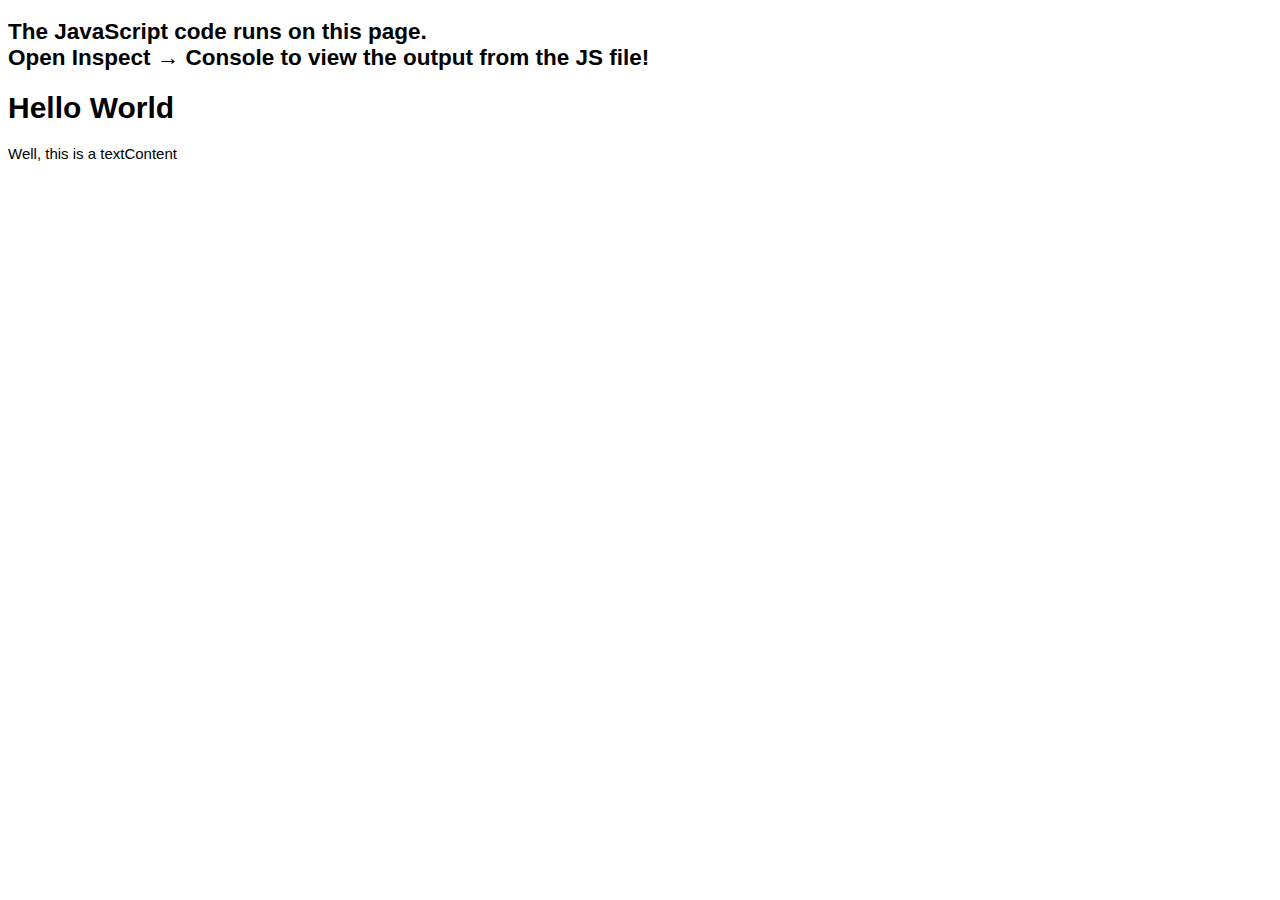
<file: js web1 - Intro/index.html>
<!DOCTYPE html>
<html lang="en">
<head>
    <meta charset="UTF-8">
    <meta name="viewport" content="width=device-width, initial-scale=1.0">
    <title>web1</title>
    <link rel="stylesheet" href="style.css">
</head>
<body>
    <h2>
    The JavaScript code runs on this page.<br>
    Open Inspect → Console to view the output from the JS file!
    </h2>

    <h1 id="nameOfAuthor"></h1>
    <p id="wp"></p>

    <!-- <h1>Hello</h1>
    <p>Lorem ipsum dolor, sit amet consectetur adipisicing elit.
         Ea natus omnis voluptas, asperiores sequi facilis expedita 
         qui iure in laudantium excepturi architecto fugit praesentium 
         ipsa aut. Consectetur eum autem nulla.</p> -->
    <!-- adding / connecting the js file with the html file -->
     <script src="index.js"></script>
</body>
</html>
</file>
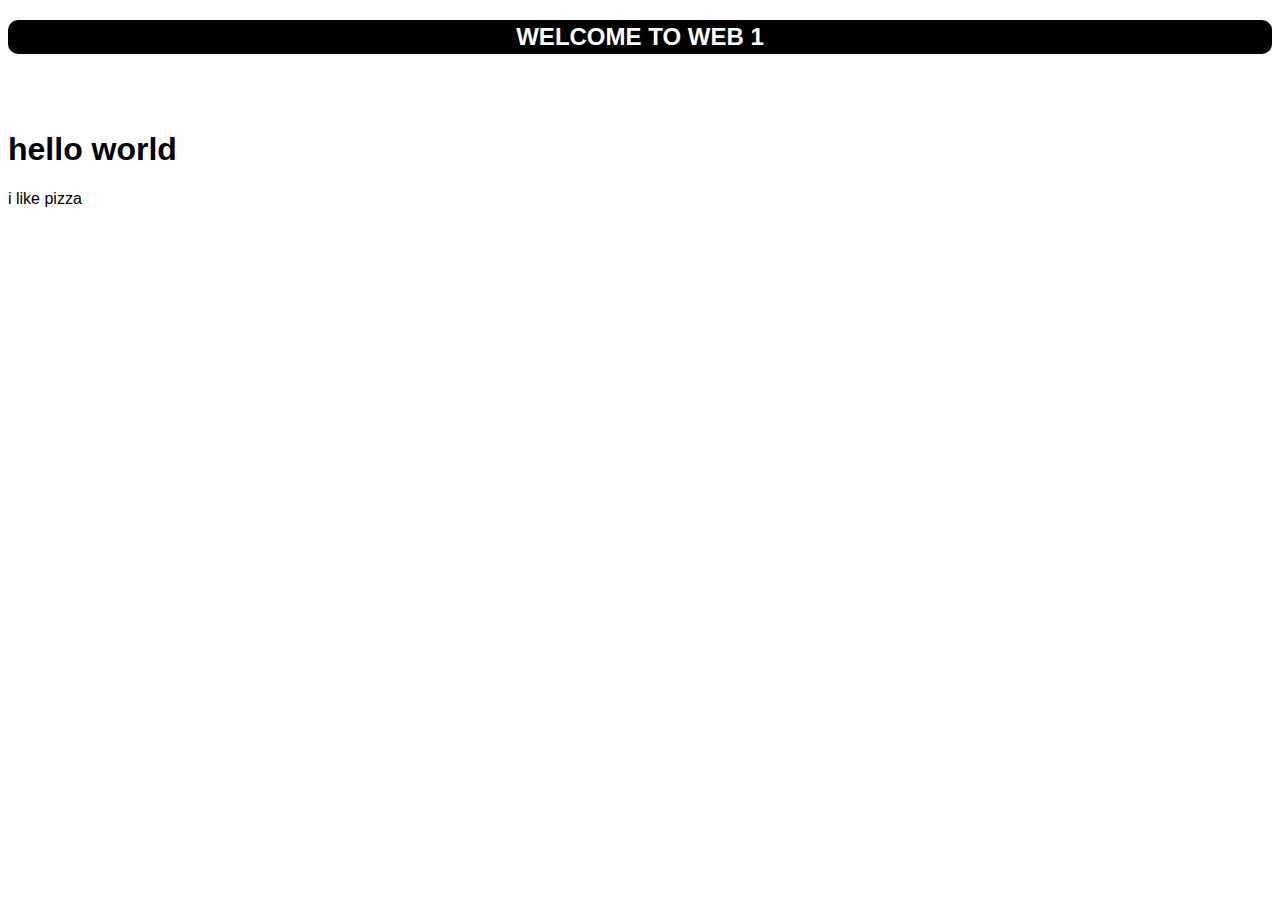
<file: web1/index.html>
<!-- in a website index is used as homepage -->
 <!DOCTYPE html>
 <html lang="en">
 <head>
    <meta charset="UTF-8">
    <meta name="viewport" content="width=device-width, initial-scale=1.0">
    <title>web 1</title>
    <!-- to link with css -->
    <link rel="stylesheet" href="index.css">
</head>
 <body>
   <h2>welcome to web 1</h2><br><br>
    <!-- in vs code, use extention Live Server see the realtime changes of the web, also enable auto save in vs code  -->
    <!-- I will write it here or through JavaScript inside the tag. -->
    <h1 id="first_h1"></h1>
    <p id="first_p"></p>


    <!-- to link with the js file  -->
    <!-- i have to add my js file in script src and before the closing tag of body, i want to render the upper html code first, before running any javaScript code -->
    <script src="index.js"></script>
 </body>
 </html>
</file>
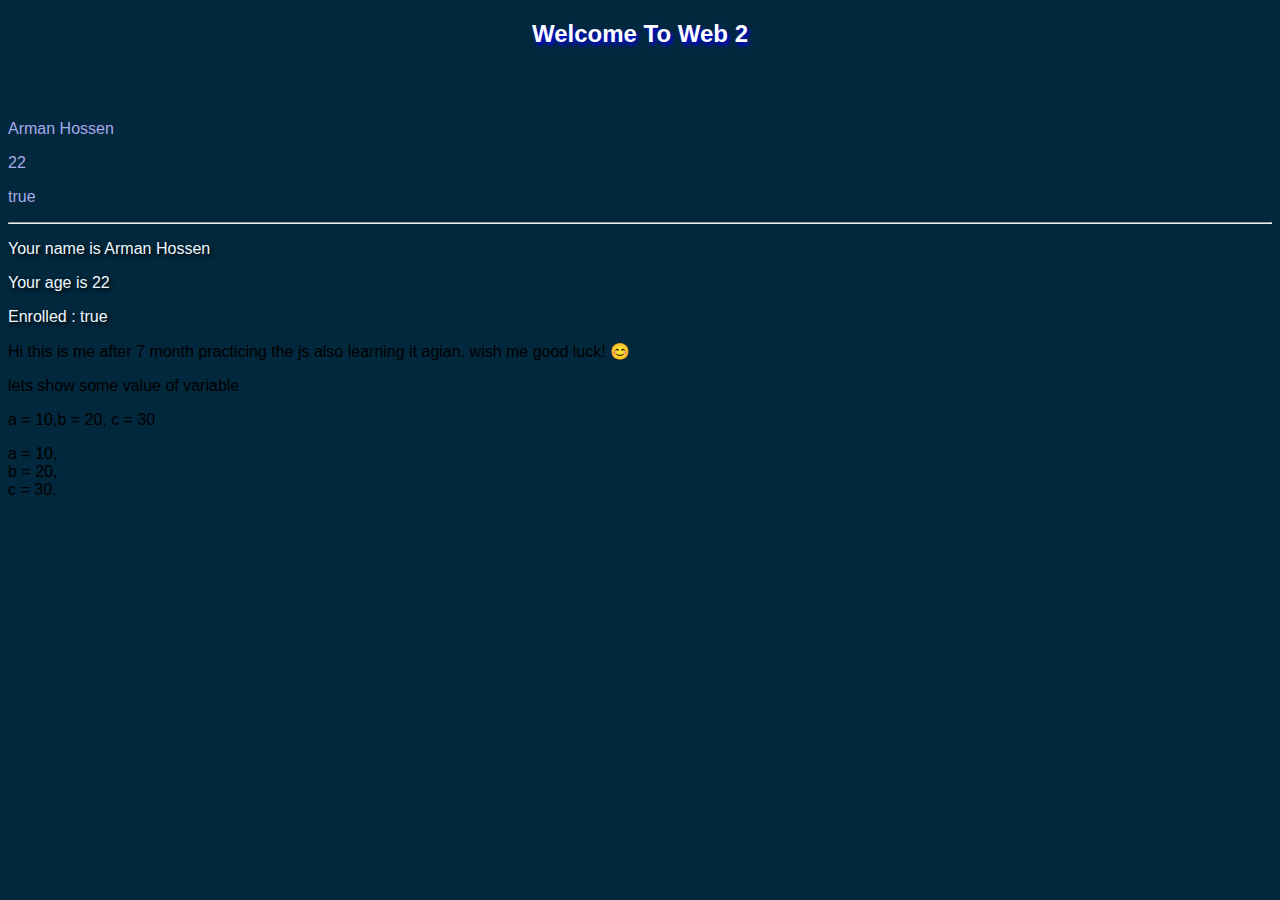
<file: web2 - variables/index.html>
<!DOCTYPE html>
<html lang="en">
<head>
    <meta charset="UTF-8">
    <meta name="viewport" content="width=device-width, initial-scale=1.0">
    <title>web 2</title>
    <link rel="stylesheet" href="index.css">
</head>
<body>
    <h2>welcome to web 2</h2><br><br>
    <p id="p1"></p>
    <p id="p2"></p>
    <p id="p3"></p>
    <hr>
    <p id="p4"></p>
    <p id="p5"></p>
    <p id="p6"></p>
    <p id="p7"></p>
    <p id="p8"></p>
    <p id="p9"></p>
    <p id="p10"></p>
    <script src="index.js"></script>
</body>
</html>
</file>
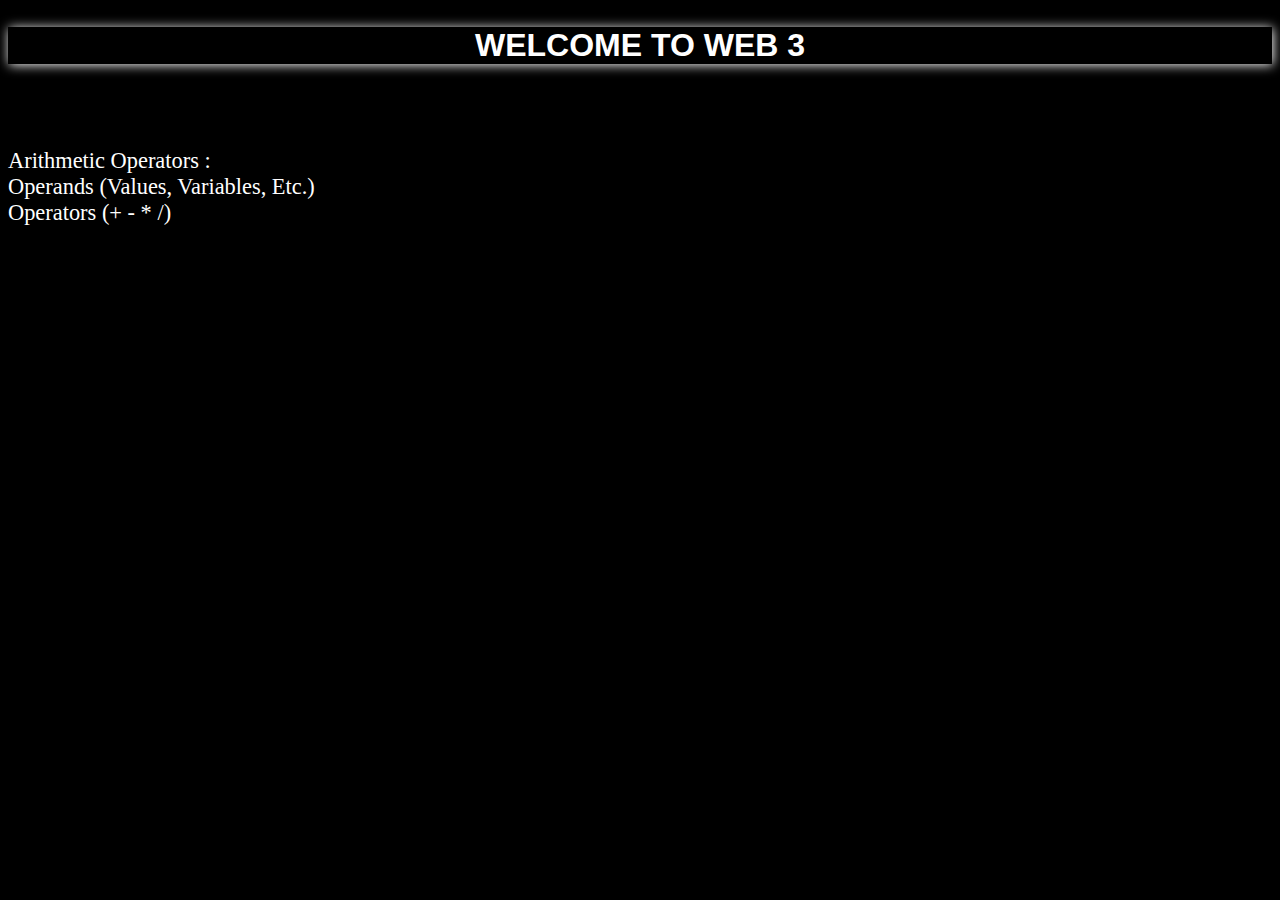
<file: web3 - arithmetic operators/index.html>
<!DOCTYPE html>
<html lang="en">
<head>
    <meta charset="UTF-8">
    <meta name="viewport" content="width=device-width, initial-scale=1.0">
    <title>web 3 |Arithmetic operators</title>
    <link rel="stylesheet" href="index.css">
</head>
<body>
    <h2>welcome to web 3</h2> <br><br>
    <p>arithmetic operators : <br>
       operands (values, variables, etc.) <br>
       operators (+ - * /)</p>

    <script src="index.js"></script>
</body>
</html>
</file>
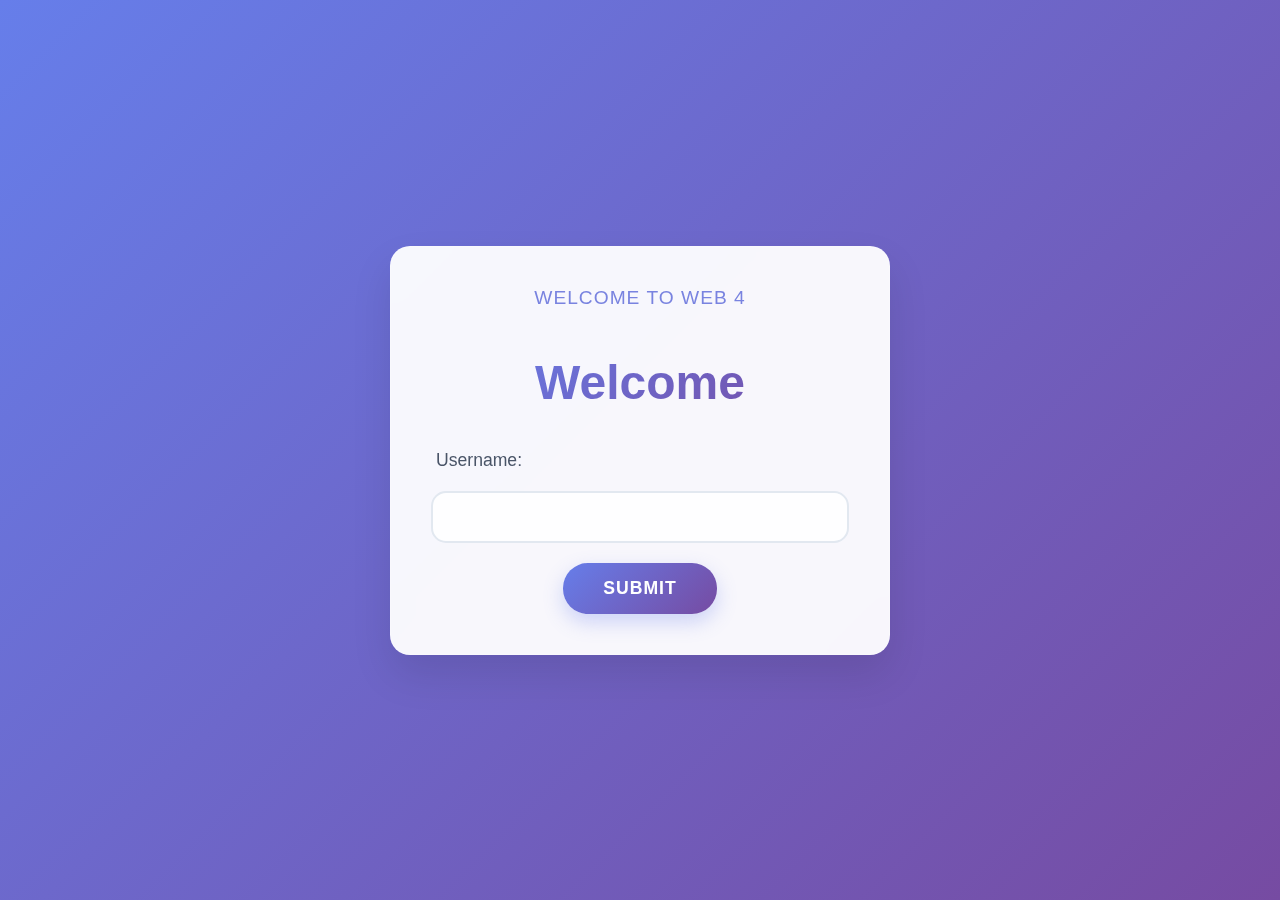
<file: web4 - input/index.html>
<!DOCTYPE html>
<html lang="en">
<head>
    <meta charset="UTF-8">
    <meta name="viewport" content="width=device-width, initial-scale=1.0">
    <title>web 4</title>
    <link rel="stylesheet" href="index.css">
</head>
<body>  
    <div class="container">
        <h2>welcome to web 4</h2> <br><br>
        <h1 id="myh1">Welcome</h1>

        <div class="inputbox">
            <label for="">Username: </label>
            <input  id="myTxt" type="text">
            <button id="mySubmit">Submit</button>
        </div>
    </div>


    <script src="index.js"></script>
</body>
</html>
</file>
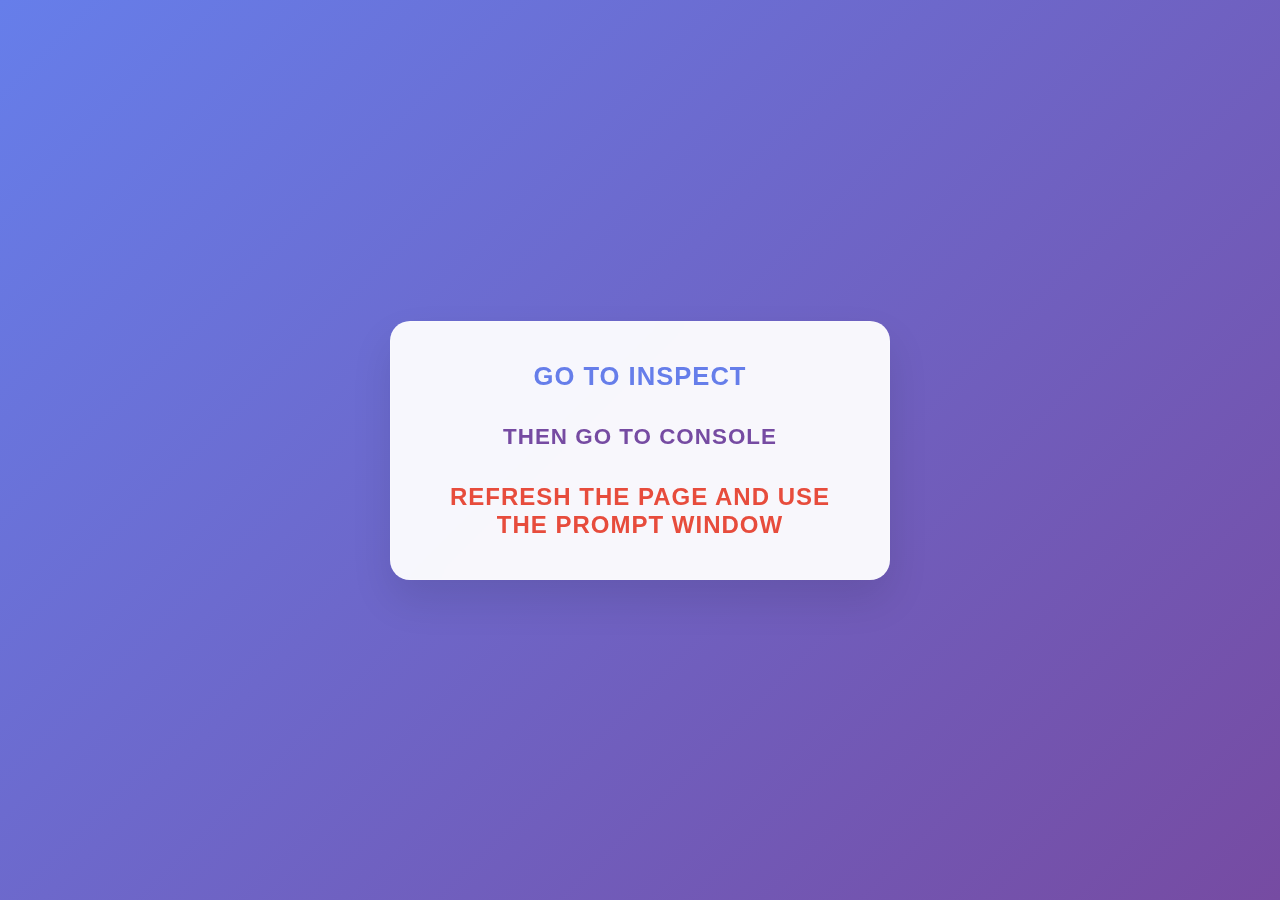
<file: web5 - type conversion/index.html>
<!DOCTYPE html>
<html lang="en">
<head>
    <meta charset="UTF-8">
    <meta name="viewport" content="width=device-width, initial-scale=1.0">
    <title>web 5 | type conversion</title>
    <link rel="stylesheet" href="index.css">
</head>
<body>

<div class="container">
    <h3>go to inspect</h3><br>
    <h3>then go to console</h3><br>
    <h3>refresh the page and use the prompt window</h3>
</div>
    <script src="index.js"></script>
</body>
</html>
</file>
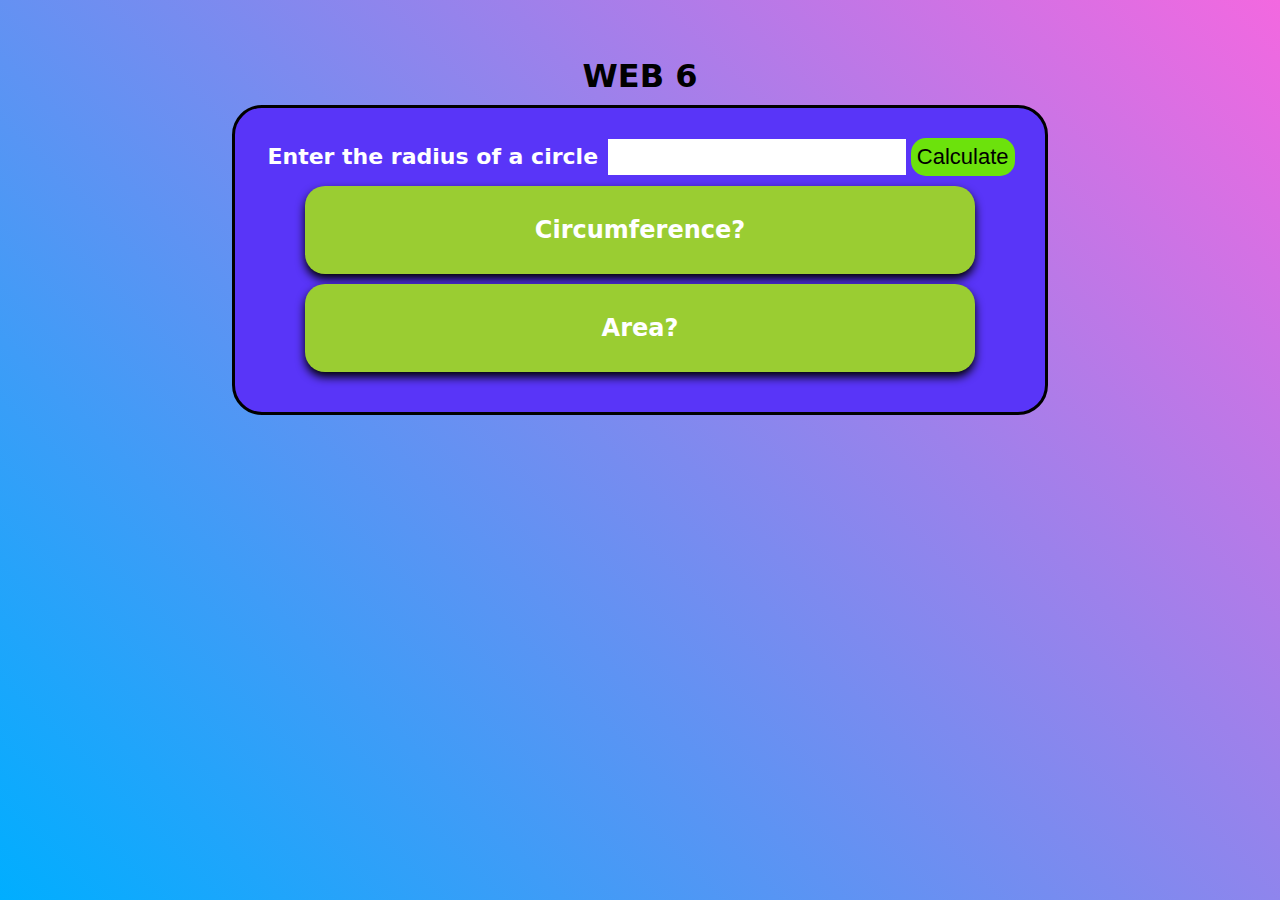
<file: web6 - const/index.html>
<!DOCTYPE html>
<html lang="en">
<head>
    <meta charset="UTF-8">
    <meta name="viewport" content="width=device-width, initial-scale=1.0">
    <title>web 6 | const</title>
    <link rel="stylesheet" href="index.css">
</head>
<body>
    <br><br><br>
    <h1>web 6</h1>
    
    <div class="calcu">        
            <label id="cal_label" for="">Enter the radius of a circle </label>
            <input id="ip_box" type="text">
            <button id="cal_btn">Calculate</button>
        
        <h2 id="output_circumference">Circumference?</h2>
        <h2 id="output_area">Area?</h2>
    </div>
    <script src="index.js"></script>
</body>
</html>
</file>
<file: js web1 - Intro/style.css>
body{
    font-family: 'Lucida Sans', 'Lucida Sans Regular', 'Lucida Grande', 'Lucida Sans Unicode', Geneva, Verdana, sans-serif;
    font-size: 15px;
}
</file>
<file: web1/index.css>
/* Overall responsibility for the appearance of the webpage */

body{
    font-family: Verdana, Geneva, Tahoma, sans-serif;
    font-size: 1em; 
    /* 2em means 200% */
    background-color: rgb(255, 255, 255);
}
h2{
    text-align: center;
    text-transform: uppercase;
    background-color: rgb(0, 0, 0);
    color: white;
    padding: 3px;
    border-radius: 10px;
}
</file>
<file: web2 - variables/index.css>
body{
    background-color: rgb(2, 40, 61);
    font-family: 'Franklin Gothic Medium', 'Arial Narrow', Arial, sans-serif;
    font-size: 1em;
    font-weight: 500;
}
#p1,#p2,#p3{
    color: rgb(166, 170, 233);
}

#p4,#p5,#p6{
    color: aliceblue;
    text-shadow: 2px 2px 4px black;
}
h2{
    text-align: center;
    text-transform: capitalize;
    color: white;
    text-shadow: 2px 3px 4px blue ;
}
</file>
<file: web3 - arithmetic operators/index.css>
body{
    background-color: black;
    color: white;
}

h2{
    font-size: 2em;
    font-weight: 700;
    font-family: 'Gill Sans', 'Gill Sans MT', Calibri, 'Trebuchet MS', sans-serif;
    
    text-align: center;
    text-transform: uppercase;
    
    box-shadow: 1px 1px 12px white;
    /* box-shadow: horizontal-offset vertical-offset blur-radius color */
    /* Adds a soft white glow: 1px right, 1px down, 12px blur */
}

p{
    text-transform: capitalize;
    font-size: 1.4em;
}
</file>
<file: web4 - input/index.css>
* {
    margin: 0;
    padding: 0;
    box-sizing: border-box;
}

body {
    font-family: 'Segoe UI', Tahoma, Geneva, Verdana, sans-serif;
    background: linear-gradient(135deg, #667eea 0%, #764ba2 100%);
    min-height: 100vh;
    display: flex;
    align-items: center;
    justify-content: center;
    padding: 20px;
}

.container {
    background: rgba(255, 255, 255, 0.95);
    backdrop-filter: blur(10px);
    border-radius: 20px;
    padding: 40px;
    box-shadow: 0 20px 40px rgba(0, 0, 0, 0.1);
    text-align: center;
    max-width: 500px;
    width: 100%;
    border: 1px solid rgba(255, 255, 255, 0.2);
    animation: fadeInUp 0.8s ease-out;
}

@keyframes fadeInUp {
    from {
        opacity: 0;
        transform: translateY(30px);
    }
    to {
        opacity: 1;
        transform: translateY(0);
    }
}

h2 {
    color: #5a67d8;
    font-size: 1.2rem;
    font-weight: 300;
    letter-spacing: 1px;
    text-transform: uppercase;
    margin-bottom: 10px;
    opacity: 0.8;
}

#myh1 {
    font-size: 3rem;
    font-weight: 700;
    background: linear-gradient(135deg, #667eea, #764ba2);
    -webkit-background-clip: text;
    -webkit-text-fill-color: transparent;
    background-clip: text;
    margin-bottom: 40px;
    animation: glow 2s ease-in-out infinite alternate;
}

@keyframes glow {
    from {
        filter: drop-shadow(0 0 5px rgba(102, 126, 234, 0.3));
    }
    to {
        filter: drop-shadow(0 0 20px rgba(102, 126, 234, 0.6));
    }
}

.inputbox {
    display: flex;
    flex-direction: column;
    gap: 20px;
    align-items: center;
}

label {
    font-size: 1.1rem;
    color: #4a5568;
    font-weight: 500;
    align-self: flex-start;
    margin-left: 5px;
}

#myTxt {
    width: 100%;
    padding: 15px 20px;
    border: 2px solid #e2e8f0;
    border-radius: 15px;
    font-size: 1rem;
    background: rgba(255, 255, 255, 0.8);
    transition: all 0.3s ease;
    outline: none;
}

#myTxt:focus {
    border-color: #667eea;
    background: rgba(255, 255, 255, 1);
    box-shadow: 0 0 0 3px rgba(102, 126, 234, 0.1);
    transform: translateY(-2px);
}

#mySubmit {
    background: linear-gradient(135deg, #667eea, #764ba2);
    color: white;
    border: none;
    padding: 15px 40px;
    border-radius: 25px;
    font-size: 1.1rem;
    font-weight: 600;
    cursor: pointer;
    transition: all 0.3s ease;
    text-transform: uppercase;
    letter-spacing: 1px;
    box-shadow: 0 8px 20px rgba(102, 126, 234, 0.3);
}

#mySubmit:hover {
    transform: translateY(-3px);
    box-shadow: 0 12px 25px rgba(102, 126, 234, 0.4);
    background: linear-gradient(135deg, #5a67d8, #6b46c1);
}

#mySubmit:active {
    transform: translateY(-1px);
    box-shadow: 0 6px 15px rgba(102, 126, 234, 0.3);
}

/* Responsive design */
@media (max-width: 480px) {
    .container {
        padding: 30px 20px;
        margin: 10px;
    }
    
    #myh1 {
        font-size: 2.5rem;
    }
    
    h2 {
        font-size: 1rem;
    }
    
    .inputbox {
        gap: 15px;
    }
    
    #myTxt, #mySubmit {
        padding: 12px 20px;
    }
}

/* Add subtle hover effects for the entire container */
.container:hover {
    /* transform: translateY(-5px); */
    box-shadow: 0 25px 50px rgba(0, 0, 0, 0.15);
    /* transition: all 0.3s ease; */
}
</file>
<file: web5 - type conversion/index.css>
* {
    margin: 0;
    padding: 0;
    box-sizing: border-box;
}

body {
    font-family: 'Segoe UI', Tahoma, Geneva, Verdana, sans-serif;
    background: linear-gradient(135deg, #667eea 0%, #764ba2 100%);
    min-height: 100vh;
    display: flex;
    justify-content: center;
    align-items: center;
    color: #333;
}

.container {
    background: rgba(255, 255, 255, 0.95);
    backdrop-filter: blur(10px);
    border-radius: 20px;
    padding: 40px 50px;
    box-shadow: 0 20px 40px rgba(0, 0, 0, 0.1);
    text-align: center;
    border: 1px solid rgba(255, 255, 255, 0.2);
    max-width: 500px;
    width: 90%;
}

h3 {
    font-size: 1.4rem;
    font-weight: 600;
    color: #4a4a4a;
    margin-bottom: 15px;
    text-transform: uppercase;
    letter-spacing: 1px;
    position: relative;
}

h3:first-child {
    color: #667eea;
    font-size: 1.6rem;
}

h3:nth-child(3) {
    color: #764ba2;
}

h3:last-child {
    color: #e74c3c;
    font-size: 1.5rem;
    margin-bottom: 0;
}

/* Add some hover effects */
.container:hover {
    transform: translateY(-5px);
    transition: transform 0.3s ease;
}

/* Responsive design */
@media (max-width: 768px) {
    .container {
        padding: 30px 25px;
        margin: 20px;
    }
    
    h3 {
        font-size: 1.2rem;
    }
    
    h3:first-child {
        font-size: 1.4rem;
    }
    
    h3:last-child {
        font-size: 1.3rem;
    }
}

/* Add a subtle animation */
@keyframes fadeInUp {
    from {
        opacity: 0;
        transform: translateY(30px);
    }
    to {
        opacity: 1;
        transform: translateY(0);
    }
}

.container {
    animation: fadeInUp 0.8s ease-out;
}

/* Style for better readability */
h3 br {
    display: block;
    margin-bottom: 10px;
}
</file>
<file: web6 - const/index.css>
*{
    margin: 0;
    padding: 0px;
}
body{
    background: linear-gradient(45deg, #00aeff, #f368e0); 
    margin: auto;
    padding: 0;
    min-height: 100vh;
    font-family: system-ui, -apple-system, BlinkMacSystemFont, 'Segoe UI', Roboto, Oxygen, Ubuntu, Cantarell, 'Open Sans', 'Helvetica Neue', sans-serif;
}


h1{
    font-size: 2em;
    text-align: center;
    text-transform: uppercase;
}

.calcu{
    margin: 10px;
    background-color: rgb(89, 53, 248);
    padding: 30px;
    min-width: 400px;
    justify-self: center;
    text-align: center;
    border-radius: 30px;
    border: 3px solid black;
}

#output_circumference,#output_area{
    transition: .5s all ease-in-out;
    text-transform: capitalize;
    margin: 10px;
    background-color: yellowgreen;
    color: white;
    padding: 30px;
    width: 610px;
    justify-self: center;
    text-align: center;
    border-radius: 20px;
    /* border: 3px solid rgb(0, 0, 0); */
    box-shadow: 0px 5px 10px rgb(0, 0, 0);
}


#cal_label{
    font-size: 22px;
    padding: 2px;
    font-weight: 700;
    color: white;
}

#ip_box{
    padding: 5px;
    font-size: 22px;
    border: none;
    outline: none;
}

#cal_btn{
    border: none;
    padding: 6px;
    font-size: 22px;
    background-color: rgb(108, 226, 12);
    color: rgb(0, 0, 0);
    transition: .4s ease;
    border-radius: 15px;
}

#cal_btn:hover{
    background-color:rgb(255, 0, 0) ;
    color: white;
}
</file>
